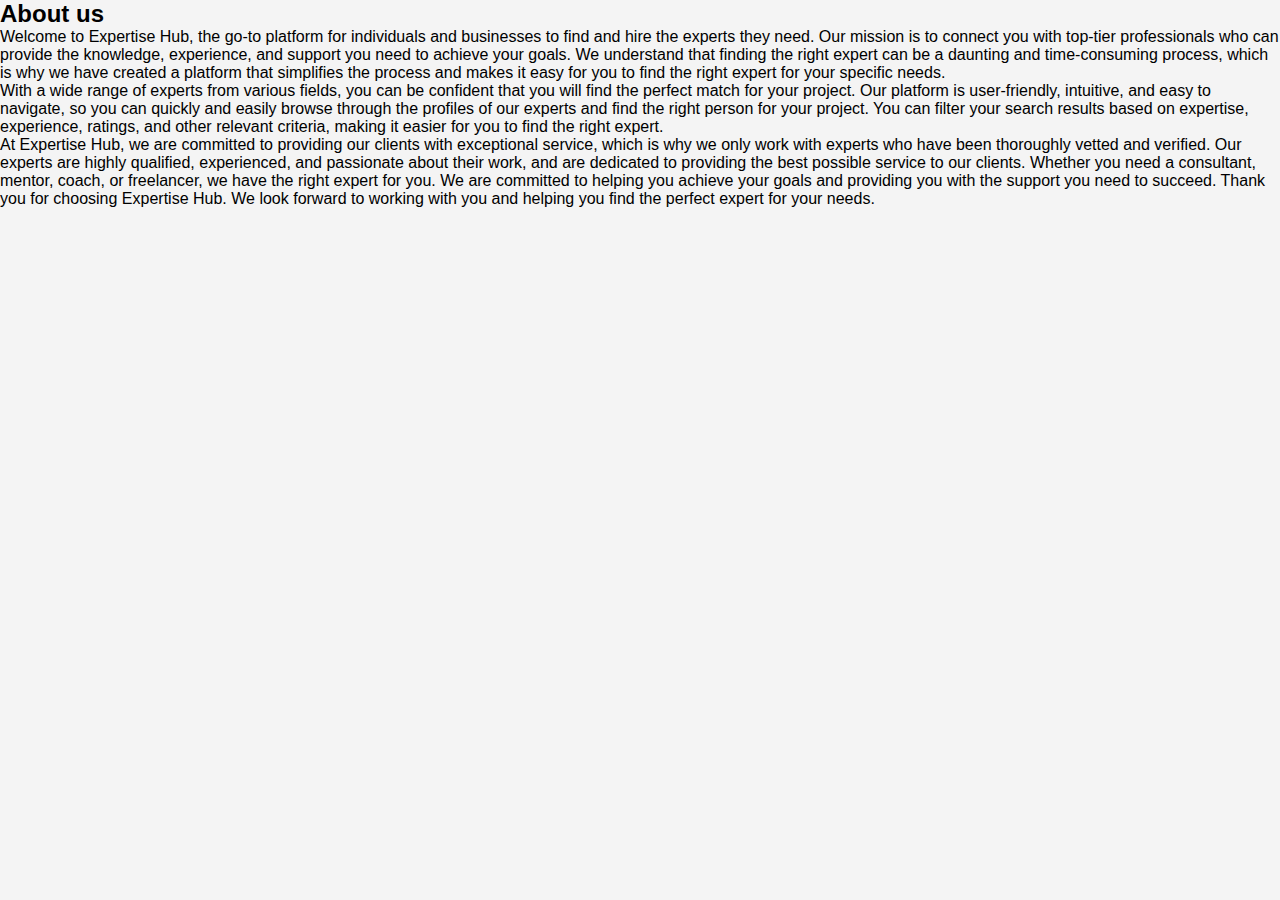
<file: aboutUs.html>
<!DOCTYPE html>
<html lang="en">

<head>
    <meta charset="UTF-8">
    <meta http-equiv="X-UA-Compatible" content="IE=edge">
    <meta name="viewport" content="width=device-width, initial-scale=1.0">
    <title>About us</title>
    <link rel="stylesheet" href="style.css">
</head>

<body>


    <!-- About us -->

    <div class="about-us" id="about-us">
        <h2>About us</h2>
        <p>
            Welcome to Expertise Hub, the go-to platform for individuals and
            businesses to find and hire the experts they need. Our mission is to
            connect you with top-tier professionals who can provide the knowledge,
            experience, and support you need to achieve your goals. We understand
            that finding the right expert can be a daunting and time-consuming
            process, which is why we have created a platform that simplifies the
            process and makes it easy for you to find the right expert for your
            specific needs.
        </p>
        <p>
            With a wide range of experts from various fields, you can be confident
            that you will find the perfect match for your project. Our platform is
            user-friendly, intuitive, and easy to navigate, so you can quickly and
            easily browse through the profiles of our experts and find the right
            person for your project. You can filter your search results based on
            expertise, experience, ratings, and other relevant criteria, making it
            easier for you to find the right expert.
        </p>
        <p>
            At Expertise Hub, we are committed to providing our clients with
            exceptional service, which is why we only work with experts who have
            been thoroughly vetted and verified. Our experts are highly qualified,
            experienced, and passionate about their work, and are dedicated to
            providing the best possible service to our clients. Whether you need a
            consultant, mentor, coach, or freelancer, we have the right expert for
            you. We are committed to helping you achieve your goals and providing
            you with the support you need to succeed. Thank you for choosing
            Expertise Hub. We look forward to working with you and helping you find
            the perfect expert for your needs.
        </p>
    </div>

</body>

</html>
</file>
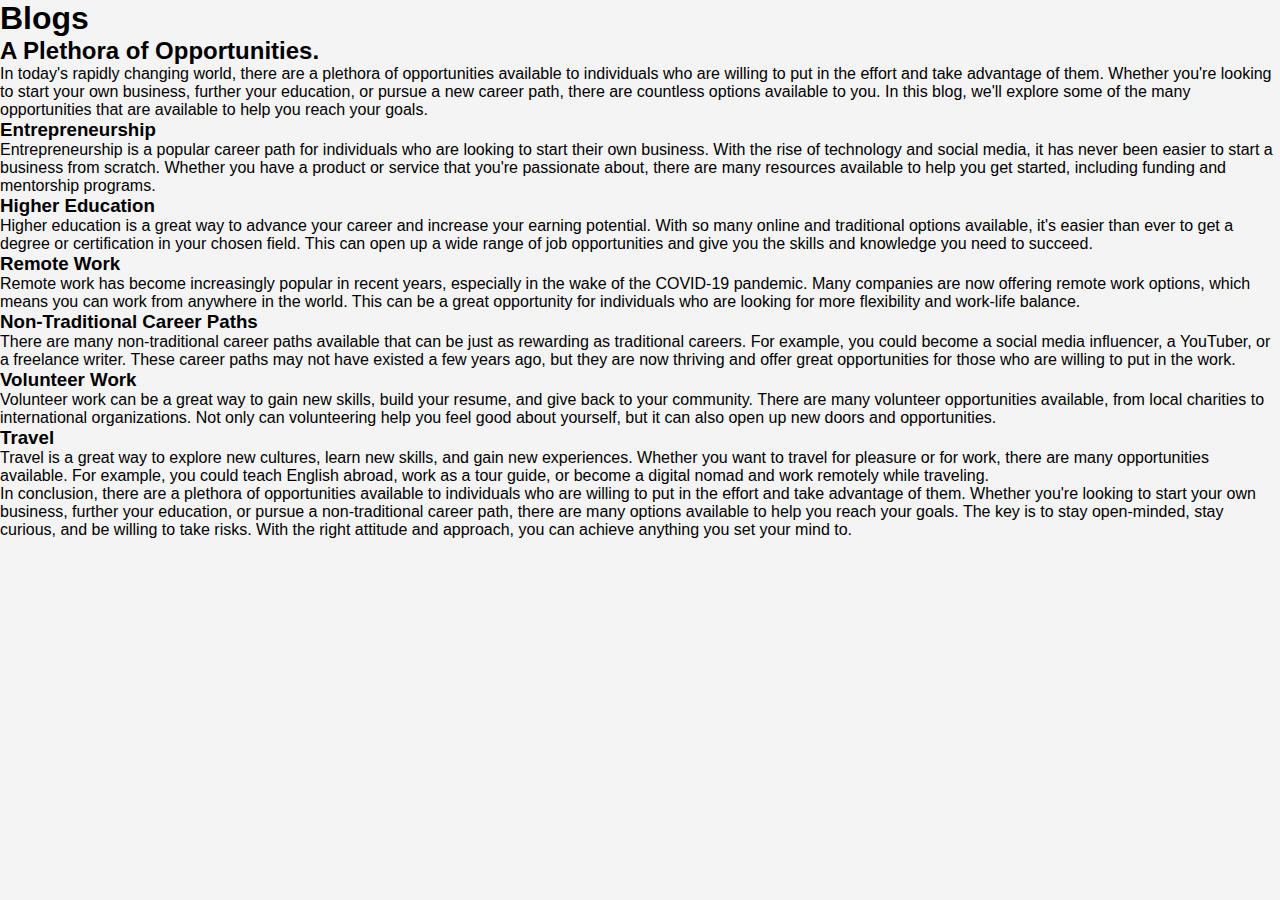
<file: blogs.html>
<!DOCTYPE html>
<html lang="en">

<head>
    <meta charset="UTF-8">
    <meta http-equiv="X-UA-Compatible" content="IE=edge">
    <meta name="viewport" content="width=device-width, initial-scale=1.0">
    <title>Document</title>
    <link rel="stylesheet" href="style.css">
</head>

<body>
    <div>
        <h1 id="blog">Blogs</h1>
        <h2>A Plethora of Opportunities.
        </h2>
        <p>
            In today's rapidly changing world, there are a plethora of opportunities available to individuals who are
            willing
            to put in the effort and take advantage of them. Whether you're looking to start your own business, further
            your
            education, or pursue a new career path, there are countless options available to you. In this blog, we'll
            explore some of the many opportunities that are available to help you reach your goals.
        </p>

        <h3>Entrepreneurship</h3>
        <p>
            Entrepreneurship is a popular career path for individuals who are looking to start their own business. With
            the
            rise of technology and social media, it has never been easier to start a business from scratch. Whether you
            have
            a product or service that you're passionate about, there are many resources available to help you get
            started,
            including funding and mentorship programs.
        </p>

        <h3>Higher Education</h3>
        <p>
            Higher education is a great way to advance your career and increase your earning potential. With so many
            online
            and traditional options available, it's easier than ever to get a degree or certification in your chosen
            field.
            This can open up a wide range of job opportunities and give you the skills and knowledge you need to
            succeed.
        </p>

        <h3>Remote Work</h3>
        <p>
            Remote work has become increasingly popular in recent years, especially in the wake of the COVID-19
            pandemic.
            Many companies are now offering remote work options, which means you can work from anywhere in the world.
            This
            can be a great opportunity for individuals who are looking for more flexibility and work-life balance.
        </p>

        <h3>Non-Traditional Career Paths</h3>
        <p>
            There are many non-traditional career paths available that can be just as rewarding as traditional careers.
            For
            example, you could become a social media influencer, a YouTuber, or a freelance writer. These career paths
            may
            not have existed a few years ago, but they are now thriving and offer great opportunities for those who are
            willing to put in the work.
        </p>

        <h3>Volunteer Work</h3>
        <p>
            Volunteer work can be a great way to gain new skills, build your resume, and give back to your community.
            There
            are many volunteer opportunities available, from local charities to international organizations. Not only
            can
            volunteering help you feel good about yourself, but it can also open up new doors and opportunities.
        </p>

        <h3>Travel</h3>
        <p>
            Travel is a great way to explore new cultures, learn new skills, and gain new experiences. Whether you want
            to
            travel for pleasure or for work, there are many opportunities available. For example, you could teach
            English
            abroad, work as a tour guide, or become a digital nomad and work remotely while traveling.
        </p>

        <p>
            In conclusion, there are a plethora of opportunities available to individuals who are willing to put in the
            effort and take advantage of them. Whether you're looking to start your own business, further your
            education, or
            pursue a non-traditional career path, there are many options available to help you reach your goals. The key
            is
            to stay open-minded, stay curious, and be willing to take risks. With the right attitude and approach, you
            can
            achieve anything you set your mind to.
        </p>
    </div>
</body>

</html>
</file>
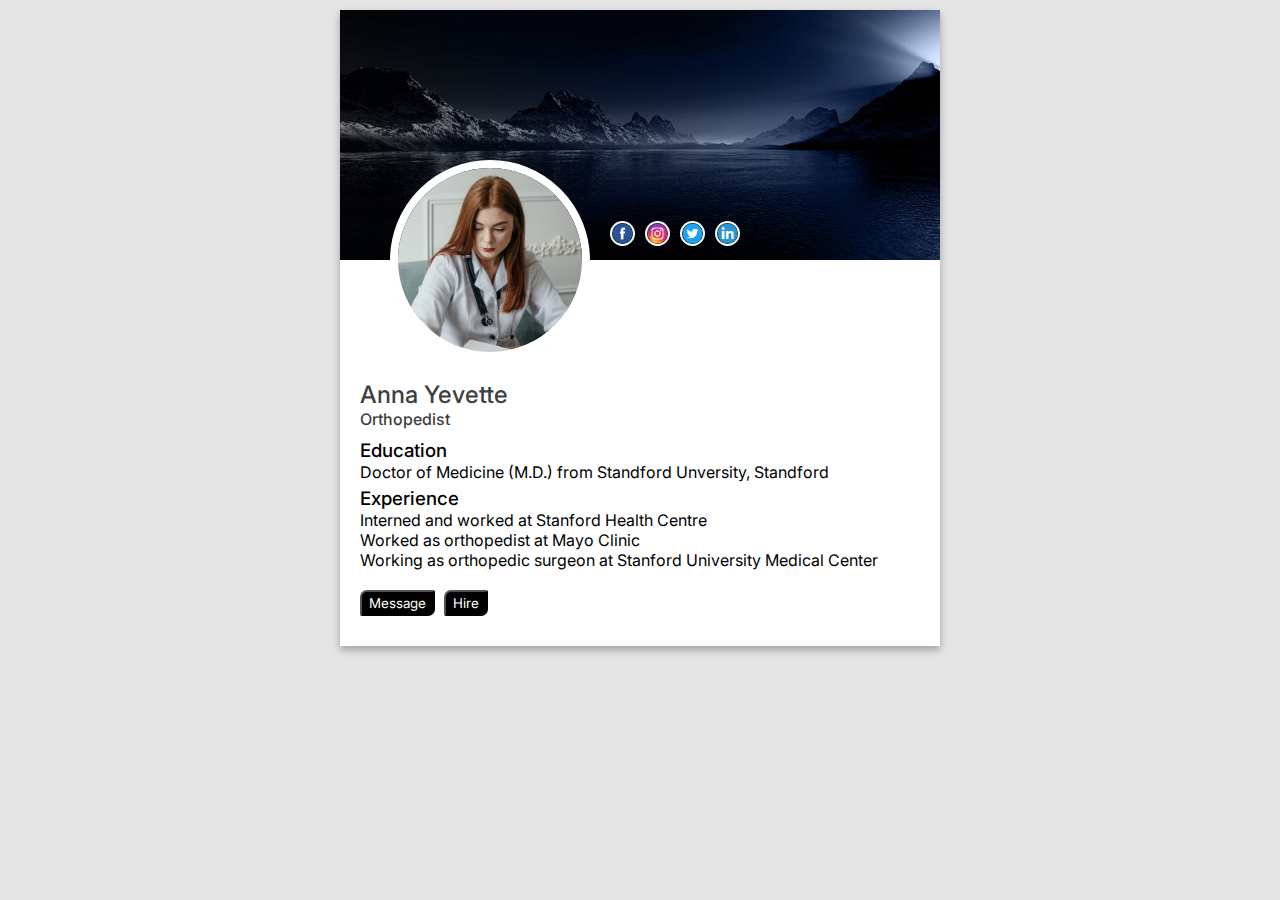
<file: profile.html>
<!DOCTYPE html>
<html lang="en">

<head>
    <meta charset="UTF-8">
    <meta http-equiv="X-UA-Compatible" content="IE=edge">
    <meta name="viewport" content="width=device-width, initial-scale=1.0">
    <title>Profile</title>
    <link rel="stylesheet" href="profile.css">
</head>

<body>
    <div class="profile">
        <div class="profile-images">
            <div class="cover-img">
                <img src="/Images/dark_background.jpg" alt="">
                <div class="prof-socials">
                    <a href=""><img src="/Images/socials_logos/facebook_logo.png" alt="" class="prof-social-logo"></a>
                    <a href=""><img src="/Images/socials_logos/instagram_logo.png" alt="" class="prof-social-logo"></a>
                    <a href=""><img src="/Images/socials_logos/twitter_logo.png" alt="" class="prof-social-logo"></a>
                    <a href=""><img src="/Images/socials_logos/linkedin_logo.png" alt="" class="prof-social-logo"></a>
                </div>
            </div>
            <div class="profile-img">
                <img src="/Images/experts/anna-yevette.jpg" alt="anna yevette">
            </div>
        </div>
        <div class="description">
            <h1>Anna Yevette</h1>
            <h2>Orthopedist</h2>

            <h3>Education</h3>
            <p>
                Doctor of Medicine (M.D.) from Standford Unversity, Standford
            </p>
            <h3>Experience</h3>
            <ul style="list-style-type: none;">
                <li>Interned and worked at Stanford Health Centre</li>
                <li>Worked as orthopedist at Mayo Clinic</li>
                <li>Working as orthopedic surgeon at Stanford University Medical Center</li>
            </ul>
        </div>
        <div class="axn-btns">
            <button type="button">Message</button>
            <button type="button">Hire</button>
        </div>
    </div>
</body>

</html>
</file>
<file: style.css>
/* Head start custom properties */
:root {
  scroll-behavior: smooth;
  --accent: #353835;
  --accent-light: #bdc09a;
  --accent-dark: #3e4334;
  --light-grey: #f1f1f1;
  --light-text: #777;
  --mild-text: #444;
  --white: #fff;
  --black: #000;
  --grey: #919191;
  --header: "Roboto", sans-serif;
  --border: 2px solid #ff69b4;
  --normal-shadow: 0 5px 5px rgba(0, 0, 0, 0.25);
  --scaled-shadow: 0 8px 15px rgba(0, 0, 0, 0.2);
  --normal: all 500ms ease;
}


/* animation to show when elements intersect with viewport (hasn't been implemented yet) */
@keyframes fade-in {
  from {
    opacity: 0;
  }
  to {
    opacity: 1;
  }
}
.fade-in-animate {
  animation: fade-in 400ms ease;
}

/* Remove default margin, padding and box-sizing property values */
*,
*::before,
*::after {
  box-sizing: border-box;
  margin: 0;
  padding: 0;
  text-decoration: none;
}

/* Default font for the body */
body {
  background-color: #f4f4f4;
  font-family: "oxygen", sans-serif;
}

/* Top and bottom margin for the each sections of the body */
.parent-div,
.cta-btn {
  margin-top: 80px;
  margin-bottom: 80px;
}

.parent-div {
  margin-bottom: 160px;
}

.section-header {
  text-align: left;
  margin: 160px 0 80px 50px;
}




/* Main body section begins here */




/* Top section */

.topmost {
  background: rgb(31, 31, 31);
  background-image: linear-gradient(rgba(0,0,0,0.4), rgba(0,0,0,0.4)),url(/Images/foooter_bg.png);
  /* background-image: ; */
  background-size: cover;
  padding: 20px 50px 30px;
  border-bottom: 1px inset rgb(70, 70, 70);
}

.main-logo {
  width: 60px;
  height: auto;
}

.top-nav {
  display: flex;
  width: 100%;
  justify-content: space-between;
  align-items: flex-end;
}

.nav-links {
  display: flex;
  justify-content: center;
  gap: 18px;
}
.nav-links a:link,
.nav-links a:visited {
  color: #fff;
  font-size: 14px;
  text-decoration: none;
  position: relative;
  transition: all 200ms ease;
  display: inline-block;
}

.nav-links a::after {
  content: "";
  height: 1px;
  width: 0;
  background: #fff;
  position: absolute;
  left: 0;
  bottom: -0.5px;
  border-radius: 3px;
  transition: width 300ms ease;
}
.nav-links a:hover::after {
  width: 100%;
}

.log-sign button {
  font-size: 12px;
  padding: 5px 10px;
  border-bottom-width: 3px;

  color: white;
  border: 1.5px solid white;
  background: transparent;

  cursor: pointer;
  transition: all 300ms ease;
}
.log-sign button:hover {
  color: black;
  background: white;
  border-color: transparent;
}
.log-sign button:active {
  transform: scale(0.96);
}

.slogan {
  margin: 50px 0 20px;
  color: white;
  text-align: center;
  font-family: 'Inter', sans-serif;
  font-size: 48px;
  font-weight: 100;
}
.bold-text {
  font-weight: 400;
}

.search-icon {
  height: auto;
  width: 15px;
  margin-inline: 10px;
  background: transparent;
}
.search-field {
  margin-inline: auto;
  width: 30%;
  height: 32px;
  display: flex;
  align-items: center;
  background: white;
  border-radius: 4px;
  transition: all 250ms ease;
}
.field:focus {
  border: none;
  outline: none;
  background: transparent;
}
.field {
  background: transparent;
  color: black;
  border: none;
  width: 100%;
  padding-inline: 5px;
}
.submit-btn {
  width: 70px;
  height: 100%;
  padding: 5px 10px;
  border: none;
  margin-left: auto;
  background: black;
  color: rgb(224, 224, 224);
  cursor: pointer;
  outline-offset: -1.2px;
  outline: 1.2px solid white;
  transition: all 300ms ease;
}
.submit-btn:hover {
  background: rgb(56, 56, 56);
}

@media (max-width: 720px) {
  .top-nav {
    flex-direction: column;
    justify-content: center;
    gap: 20px;

    align-items: center;
  }

  .nav-links {
    justify-content: center;
    align-items: center;
    gap: 10px;
    width: 100%;
  }
}
@media (max-width: 460px) {
  .nav-links {
    flex-direction: column;
  }

  .log-sign {
    flex-direction: column;
  }
}




/* Hero section starts here */

.hero {
  width: 100%;
}

.hero-image {
  width: 100%;
  height: 100%;
  object-fit: cover;
  filter: brightness(80%);
}





/* Experts section starts here */

.cards {
  display: flex;
  flex-wrap: wrap;
  justify-content: center;
  gap: 40px;
}

.card-container {
  width: 250px;

  border-radius: 5px 5px 0 0;
  overflow: hidden;
  background: #000;

  display: flex;
  flex-direction: column;
  align-items: center;
  box-shadow: 0 4px 8px rgba(0, 0, 0, 0.2);
  transition: all 1s ease;
}

.card-image {
  object-fit: cover;
  overflow: hidden;
}

.card-image img {
  width: 100%;
  border-radius: inherit;
  height: 100%;
}

.card-content {
  padding: 10px;
  width: 100%;

  background: rgb(255, 255, 255);
  display: flex;
  flex-direction: column;
  align-items: center;
}

.card-content .expert-name {
  color: rgb(0, 0, 0);
  font-size: 18px;
  margin: 5px 0 2px;
}

.card-content .designation {
  color: rgb(0, 0, 0);
  font-size: 14px;
  font-weight: 100;
  margin-bottom: 30px;
}

.card-content .card-btn {
  padding: 3px 8px;
  margin-bottom: 10px;
  background: black;
  color: white;
  cursor: pointer;
  transition: all 300ms ease;
}

.card-btn:hover {
  background: white;
  color: black;
}
.cta-btn {
  display: block;
  margin-inline: auto;
  border: none;
  background: black;
  color: white;
  border-radius: 12px 3px;
  padding: 8px 12px;
  cursor: pointer;
  transition: background 300ms ease, color 300ms ease;
}
.cta-btn:hover {
  outline: 2px solid black;
  outline-offset: -2px;
  background: white;
  color: black;
}





/* Categories section begins here */

.categories {
  display: flex;
  flex-wrap: wrap;
  row-gap: 80px;
  column-gap: 40px;
  justify-content: center;
}

.categories-container {
  width: 250px;
  box-shadow: 0 4px 8px rgba(0,0,0, 0.2);
  position: relative;
  transition: all 300ms ease;
}
.category-image {
  width: 100%;
  aspect-ratio: 3 / 2;
  overflow: hidden;
  z-index: 5;
  inset: 0;
}
.category-image > img {
  object-fit: cover;
  width: 100%;
  height: 100%;
}
.category-text {
  text-align: center;
  width: 100%;
  padding: 10px 0;
  position: absolute;
  transform: translateY(-40px);
  z-index: -1;
  transition: transform 400ms ease;
  transition-delay: 250ms;
}
.categories-container:hover {
  cursor: pointer;
  transform: scale(1.05);
  box-shadow: 0 0 8px rgba(0,0,0, 0.1);
}
.categories-container:hover > .category-text {
  box-shadow:0 4px 8px rgba(0,0,0, 0.15);
  transform: translateY(0);
}





/* Testimonials seciton begins here */

.testimonials {
  display: flex;
  flex-wrap: wrap;
  gap: 40px;
  justify-content: center;
}
.testimonial-container {
  padding: 20px 10px;
  /* outline: 1px solid red; */
  width: 300px;
  aspect-ratio: 9 / 14;
  display: flex;
  flex-direction: column;
  align-items: center;
  justify-content: flex-start;
  border-radius: 5px 30px;
  overflow: hidden;
  gap: 1em;
  text-align: justify;
  text-align-last: center;
  position: relative;
  box-shadow: 4px 4px 1px rgba(0, 0, 0, 0.3);
}
.testimonial-container::before {
  content: "";
  width: 100%;
  height: 100%;
  inset: 0;
  background-image: linear-gradient(rgba(133, 198, 236, 0.1), rgba(133, 198, 236, 0.1)), url("/images/testi_bg.jpg");
  background-size: cover;
  opacity: 0.3;
  z-index: -1;
  position: absolute;
}
.title > h2 {
  font-size: 18px;
}
.title > p {
  font-size: 14px;
  font-weight: 100;
}
.quote {
  font-size: 14px;
  font-family: "poppins", sans-serif;
}

.testimonial-image {
  outline: 3px solid black;
  outline-offset: 5px;
  
  width: 180px;
  height: 180px;
  border-radius: 50%;
  overflow: hidden;
}
.testimonial-image > img {
  width: 100%;
  height: 100%;
  object-fit: cover;
}






/* Speciality section begins here */


.specialities {
  margin-bottom: 80px;
}

.specialities > h2 {
  text-align: center;
  margin-inline: 0;
}

.speciality{
  width: 100%;
  display: flex;
  background: rgb(50, 50, 50);
  color: white;
}

.spec-left {
  /* outline: 1px dashed red; */
  flex-basis: 35%;
}

.spec-left > img {
  width: 100%;
  height: 100%;
  object-fit: cover;
}

.spec-right {
  padding: 30px 60px;
}

.spec-right > p {
  font-size: 26px;
  font-weight: 500;
  margin-bottom: 20px;
}

.spec-list > li {
  margin-bottom: 15px;
}

.list-heading {
  font-size: 16px;
  font-weight: 400;
}

.list-description {
  font-size: 14px;
  font-weight: 200;
  font-family: "poppins", sans-serif;
}

.spec-list > li {
  list-style-type: none;
  padding-left: 40px;
}

.spec-list > li:nth-child(1) {
  background: url("/images/icons/reward.svg");
  background-repeat: no-repeat;
  background-size: 22px;
  background-position: 0 4px;
}
.spec-list > li:nth-child(2) {
  background: url("/images/icons/scissor.svg");
  background-repeat: no-repeat;
  background-size: 22px;
  background-position: 0 4px;
}
.spec-list > li:nth-child(3) {
  background: url("/images/icons/shield.svg");
  background-repeat: no-repeat;
  background-size: 22px;
  background-position: 0 4px;
}

@media (max-width: 768px) {
  .speciality {
    flex-direction: column;
  }
}







/* Footer section starts here */

.footer-wrapper {
  background-image: url("/Images/foooter_bg.png");
  padding: 20px 40px;
  background-size: cover;
}

.footer {
  display: flex;
  justify-content: space-around;
  flex-wrap: wrap;
  gap: 30px;
}

.footer,
.footer *:link,
.footer *:visited {
  color: white;
}

.ft-header {
  font-size: 17px;
  margin-bottom: 20px;
}

.footer li {
  margin-bottom: 5px;
  list-style-type: none;
  font-size: 14px;
  font-weight: 300;
}

.social {
  display: flex;
  flex-direction: column;
  align-items: center;
  gap: 30px;
}
.footer-logo {
  width: 80px;
}
.socials {
  display: flex;
  gap: 15px;
}

.socials-logo {
  width: 30px;
  aspect-ratio: 1;
  filter: grayscale(100%) brightness(100%);
  transition: filter 300ms ease;
}

.socials-logo:hover {
  filter: grayscale(0%) brightness(100%);
}

.contact > li {
  padding-left: 20px;
}

.contact > li:nth-child(1) {
  background-image: url("/Images/footer_icons/house.svg");
}
.contact > li:nth-child(2) {
  background-image: url("/Images/footer_icons/mail_icon.svg");
}
.contact > li:nth-child(3) {
  background-image: url("/Images/footer_icons/phone.svg");
}
.contact > li {
  background-repeat: no-repeat;
  background-size: 12px;
  background-position: 0 2px;
}

.ft-icons {
  width: 12px;
  height: auto;
}

.footer-links li a{
  position: relative;
}

.footer-links li a::after {
  content: "";
  width: 0;
  position: absolute;
  left: 0;
  bottom: -2px;
  height: 1.2px;
  background: white;
  transition: width 300ms ease;
}
.footer-links li a:hover::after {
  width: 100%;
}

#copyright {
  color: rgb(188, 188, 188);
  font-size: 12px;
  margin-top: 30px;
  font-weight: 200;
  text-align: center;
}
</file>
<file: profile.css>
@import url('https://fonts.googleapis.com/css2?family=Inter:wght@100;200;300;400;500&family=Oxygen:wght@300;400&family=Poppins:wght@100;200;300;400;500&family=Roboto:wght@100;300;400&display=swap');


*,
*::before,
*::after {
    box-sizing: border-box;
    margin: 0;
    padding: 0;
    font-family: "inter", sans-serif;
}

body{
    background-color: rgb(230, 229, 229);
    padding: 10px 30px;
    /* outline: 1px dashed red; */
}

.profile{
    background-color: white;
    margin-inline: auto;
    width: min(600px, 80%);
    box-shadow: 0 4px 8px rgba(0, 0, 0, 0.3);
}

.profile-images {
    width: 100%;
    background: lightblue;
    height: 250px;
    position: relative;
    margin-bottom: 120px;
}

.cover-img {
    height: 100%;
    width: 100%;
    overflow: hidden;
    /* outline: 1px solid hotpink; */
    
}
.cover-img > img {
    width: 100%;
    height: 100%;
    object-fit: cover;
}

.profile-img {
    width: 200px;
    height: 200px;
    aspect-ratio: 1;
    background-color: firebrick;
    border: 8px solid white;
    border-radius: 50%;
    position: absolute;
    bottom: 0;
    left: 50px;
    transform: translateY( 50%);
    overflow: hidden;

}

.profile-img > img {
    width: 100%;
    height: 100%;
    object-fit: cover;
}
.description {
    /* text-align: center; */
    margin-left: 20px;
}

.description > h1 {
    font-size: 24px;
    font-weight: 500;
    color: rgb(63, 63, 63);
}

.description > h2 {
    margin-bottom: 10px;
    font-size: 16px;
    font-weight: 500;
    color: rgb(63, 63, 63);
} 

.description > h3 {
    margin-top: 5px;
    font-weight: 500;
}

.axn-btns {
    margin-left: 20px;
    /* outline: 1px solid blue; */
}
.axn-btns > button{
    margin: 20px 5px 30px 0;
    color: white;
    background: black;
    border-radius: 7px 2px;
    padding: 3px 7px;
    cursor: pointer;
    transition: all 300ms ease;
}

.axn-btns > button:hover,
.axn-btns > button:focus {
    color: black;
    background: white;
    outline: 1px solid black;
    outline-offset: -1px;
}

.prof-socials {
    position: absolute;
    bottom: 10px;
    left: 45%;
    display: flex;
    gap: 10px;
}
.prof-social-logo {
    border: 2px solid white;
    border-radius: 50%;
    width: 25px;
    transition: all 300ms ease;
}
.prof-social-logo:hover,
.prof-social-logo:focus {
    filter: brightness(80%);
}
</file>
